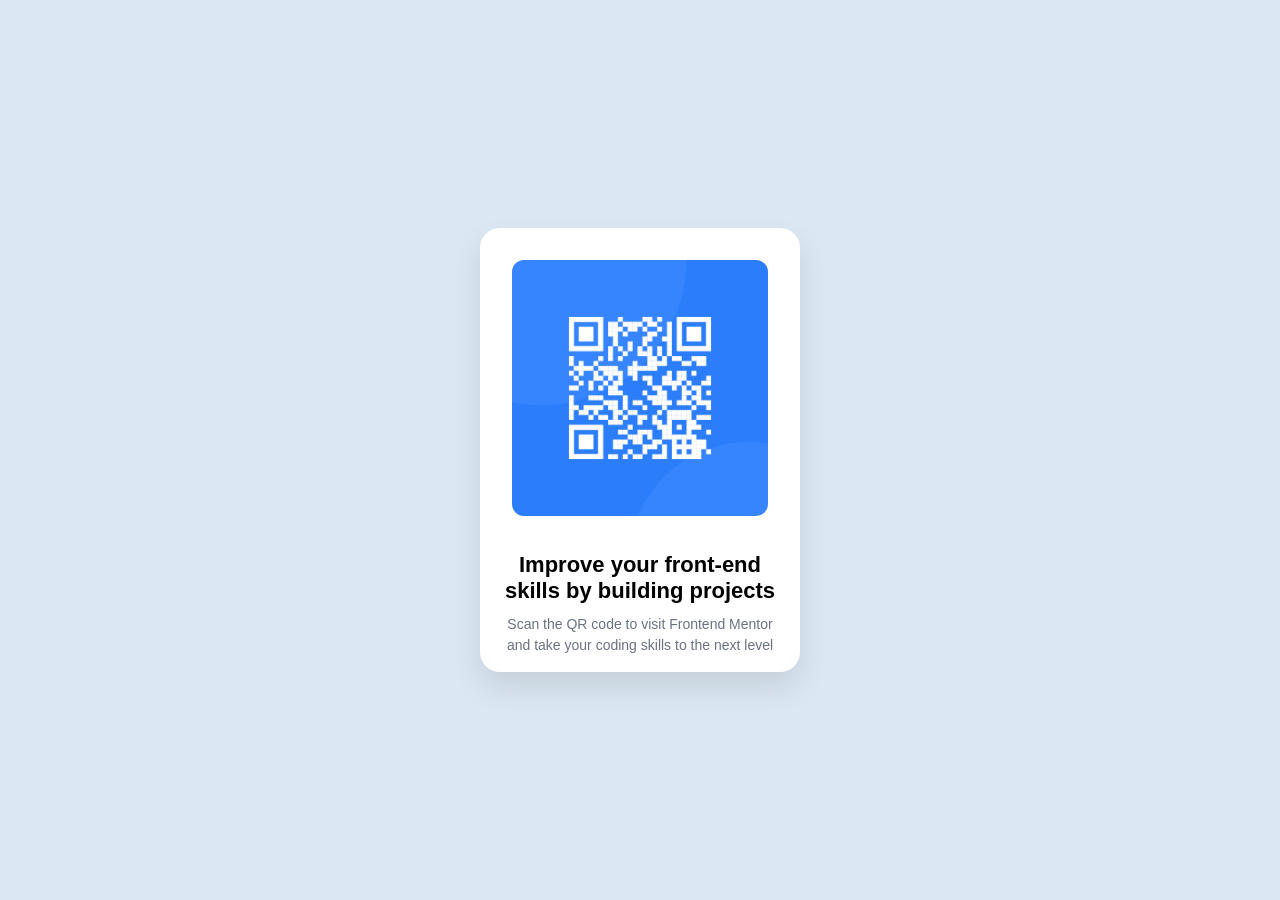
<file: QR CODE COMPONENT/index.html>
<!DOCTYPE html>
<html lang="en">

<head>
    <meta charset="UTF-8">
    <meta name="viewport" content="width=device-width, initial-scale=1.0">
    <title>Document</title>
    <link rel="icon" type="IMAGE/png" href="/IMAGE FOR THE PROJECT/favicon-32x32.png">
    <link rel="stylesheet" href="style.css">
</head>

<body>

    <main class="container">
        <section class="card">

            <div class="qr-box">
                <img src="/IMAGE FOR THE PROJECT/image-qr-code.png" alt="code image">
            </div>

            <h2>
                Improve your front-end skills by building projects
            </h2>
            <p>Scan the QR code to visit Frontend Mentor and take your coding skills to the next level </p>

        </section>
    </main>


</body>

</html>
</file>
<file: QR CODE COMPONENT/style.css>
/* Remove default spacing */
* {
    margin: 0;
    padding: 0;
    box-sizing: border-box;
}

body {
    min-height: 100vh;
    background-color: #dbe7f3;
    display: flex;
    justify-content: center;
    align-items: center;
    font-family: Arial, Helvetica, sans-serif;
}

.container {
    padding: 20px;
}

.card {
    background: #ffffff;
    width: 320px;
    padding: 16px;
    border-radius: 20px;
    text-align: center;
    box-shadow: 0 15px 30px rgba(0, 0, 0, 0.1);
}

.qr-box {
 background-color: #ffffff;
 padding: 16px;
 border-radius: 16px;
 margin-bottom: 20px
 
}


.qr-box img {
    width: 100%;
    border-radius: 12px;
    display: block;
    
}

.card h2 {
    font-size: 22px;
    font-weight: 700;
    color: #000000;
    margin-bottom: 10px;
}

.card p {
    font-size: 14px;
    color: #6b7280;
    line-height: 1.5;
}
/* 
.footer {
    margin-top: 30px;
    padding: 20px 0px;
    text-align: center;

} */


@media (max-width: 480px) {

    body {
        padding: 24px;
    }

    .card {
        padding: 20px;
        border-radius: 24px;
        max-width: 360px;
        width: 100%;

    }

    .qr-box {
     border-radius: 20px;
     padding: 20px;
     margin-bottom: 24pro;
    }
    
    .qr-box img {
        border-radius: 14px;
    }

    h1 {
        font-size: 1.2rem;
        margin-bottom: 16px;
    }

    p {
        font-size: 0.95rem;
        line-height: 1.6;
        padding: 12px;
    }
}
</file>
